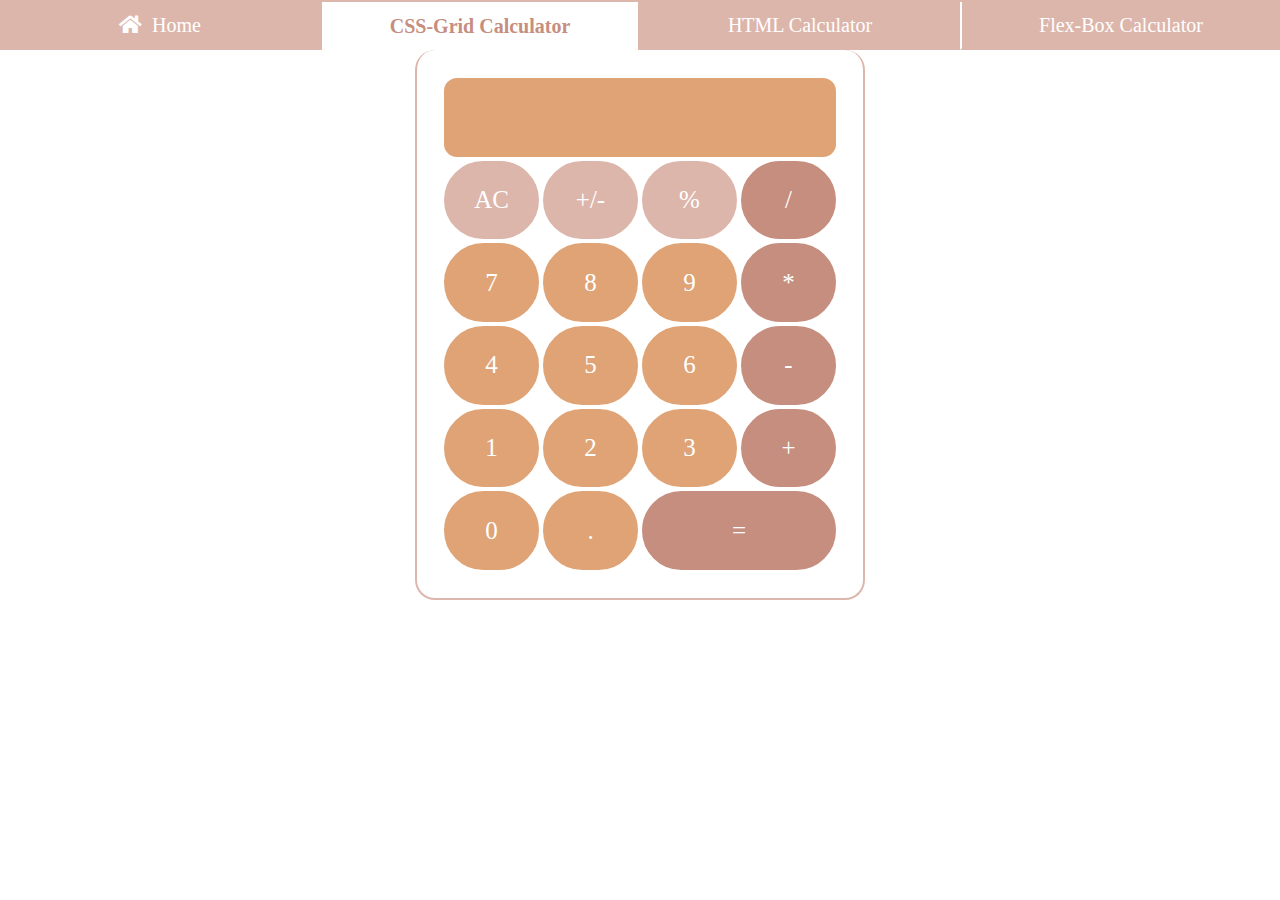
<file: calculator1.html>
<!DOCTYPE html>
<html lang="en">
<head>
    <meta charset="UTF-8">
    <meta http-equiv="X-UA-Compatible" content="IE=edge">
    <meta name="viewport" content="width=device-width, initial-scale=1.0">
    <link rel="stylesheet" href="style5.css">
    <link rel="stylesheet" href="//use.fontawesome.com/releases/v5.0.7/css/all.css">
    <title>CSS-Grid Calculator</title>
</head>
<body>
    <header>
        <a href="index.html" class="home button"><i class="fa fa-home"></i>Home</a>
      <h4>CSS-Grid Calculator </h4> 
        <a href="calculator2.html" class="a2">HTML Calculator</a> 
      <a href="calculator3.html" class="a3">Flex-Box Calculator</a> 
    </header>
    <main>
        <section>
            <div class="container">
                <div class="input"></div>
                <div class="cell grey">AC</div>
                <div class="cell grey">+/-</div>
                <div class="cell grey">%</div>
                <div class="cell brown">/</div>
                <div class="cell ">7</div>
                <div class="cell">8</div>
                <div class="cell">9</div>
                <div class="cell brown">*</div>
                <div class="cell">4</div>
                <div class="cell">5</div>
                <div class="cell">6</div>
                <div class="cell brown">-</div>
                <div class="cell">1</div>
                <div class="cell">2</div>
                <div class="cell">3</div>
                <div class="cell brown">+</div>
                <div class="cell">0</div>
                <div class="cell">.</div>
                <div class="cell span-two">=</div>
            </div>
        </section>
    </main>
</body>
</html>
</file>
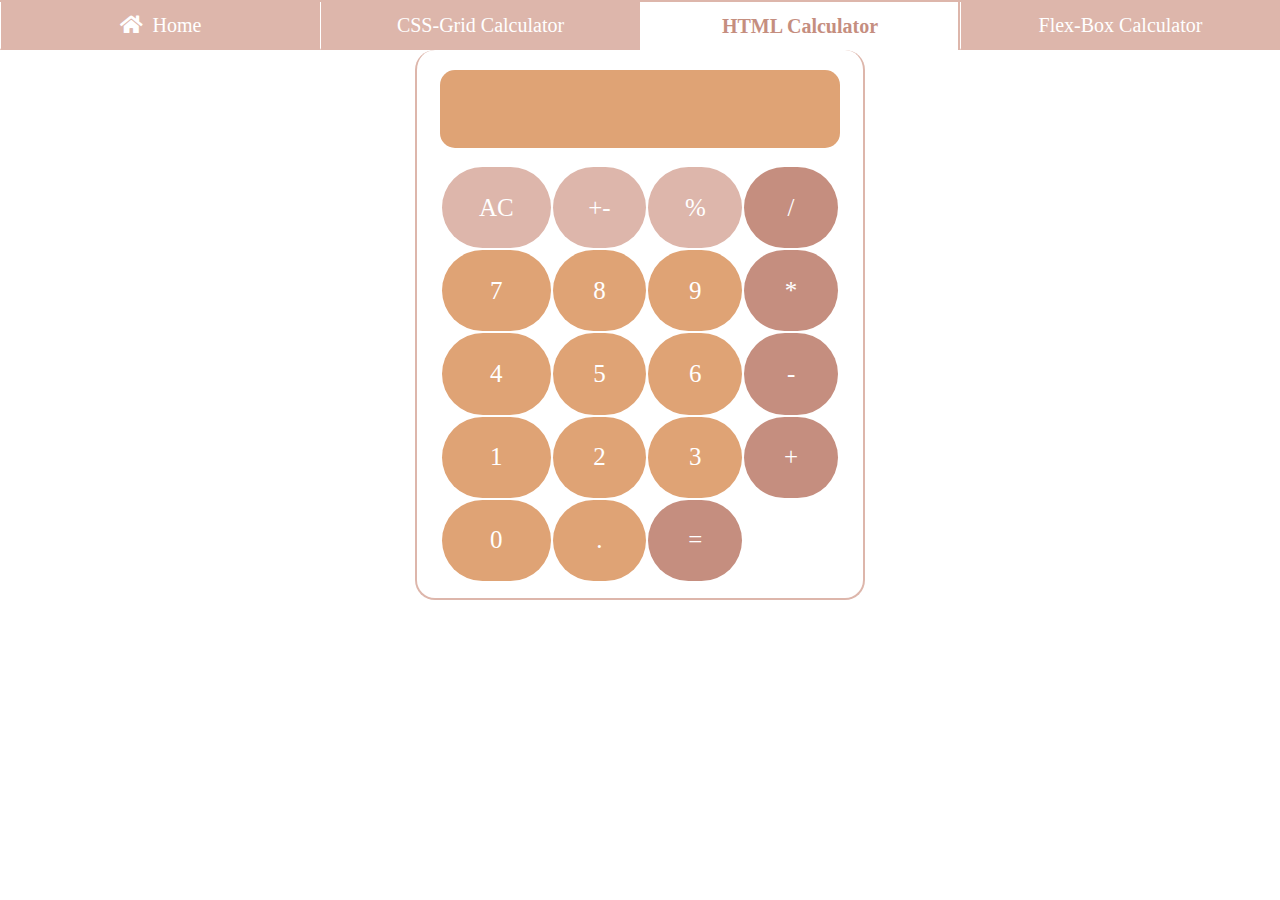
<file: calculator2.html>
<!DOCTYPE html>
<html lang="en">
<head>
    <meta charset="UTF-8">
    <meta http-equiv="X-UA-Compatible" content="IE=edge">
    <meta name="viewport" content="width=device-width, initial-scale=1.0">
    <link rel="stylesheet" href="style6.css">
    <link rel="stylesheet" href="//use.fontawesome.com/releases/v5.0.7/css/all.css">
    <title>HTML Calculator</title>
</head>
<body>
    <header>
        <a href="index.html" class="home button"><i class="fa fa-home"></i>Home</a> 
        <a href="calculator1.html" class="a2">CSS-Grid Calculator</a> 
        <h4>HTML Calculator </h4>
        <a href="calculator3.html" class="a2">Flex-Box Calculator</a> 
    </header>
    <main>
        <section>
            <table>
                <tr>
                    <input type="text" name="Input" Size="35" id="display">
                <tr>
                    <td class="p">AC</td>
                    <td class="p">+-</td>
                    <td class="p">%</td>
                    <td class="tone-two">/</td>
                </tr>
                <tr>
                    <td>7</td>
                    <td>8</td>
                    <td>9</td>
                    <td class="tone-two">*</td>
              </tr>
              <tr>
                  <td>4</td>
                  <td>5</td>
                  <td>6</td>
                  <td class="tone-two">-</td>
              </tr>
              <tr>
                  <td>1</td>
                  <td>2</td>
                  <td>3</td>
                  <td class="tone-two">+</td>
              </tr>
              <tr>
                  <td>0</td>
                  <td>.</td>
                  <td class="span tone-two">=</td>
              </tr>
            </table>
        </section>
    </main>
</body>
</html>
</file>
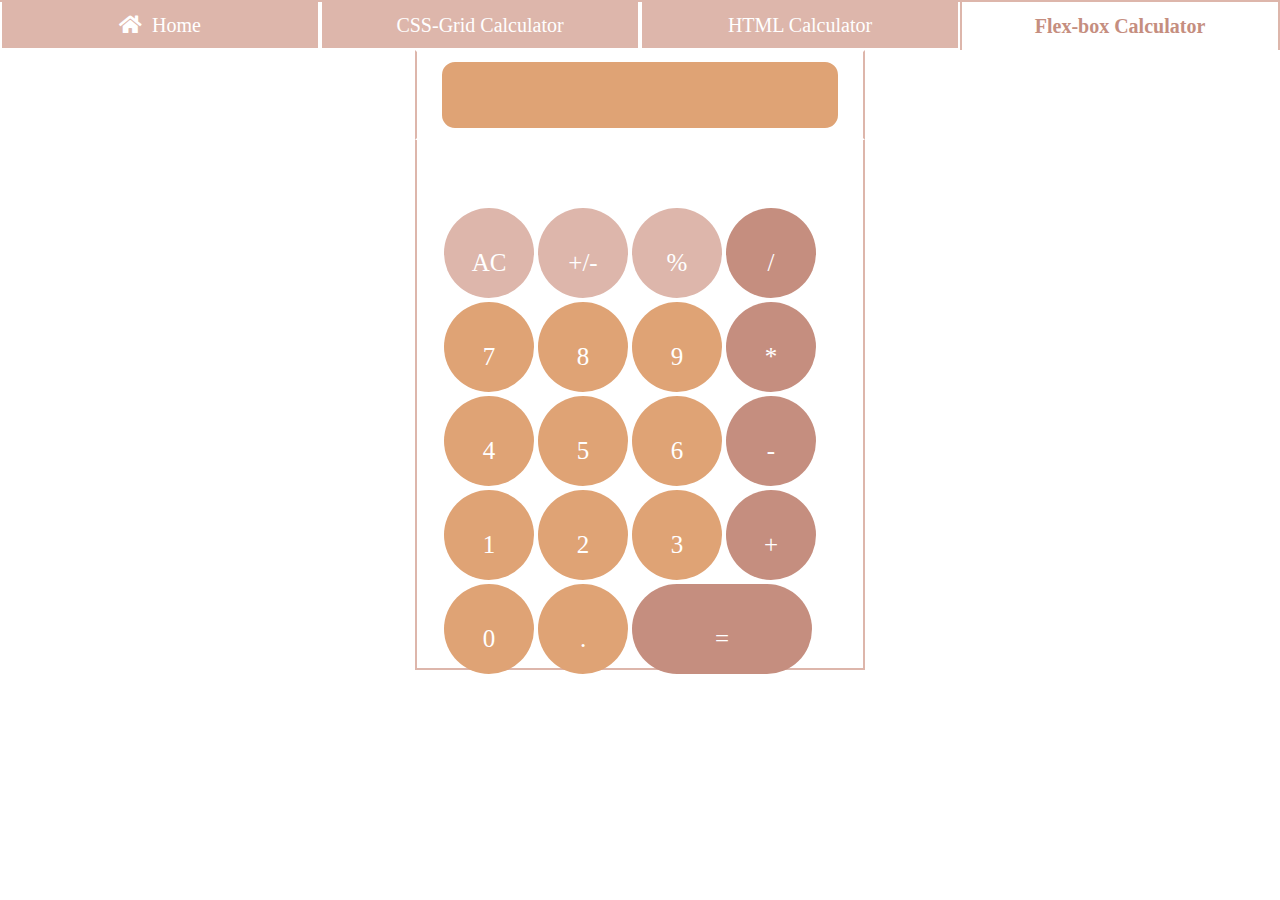
<file: calculator3.html>
<!DOCTYPE html>
<html lang="en">
<head>
    <meta charset="UTF-8">
    <meta http-equiv="X-UA-Compatible" content="IE=edge">
    <meta name="viewport" content="width=device-width, initial-scale=1.0">
    <link rel="stylesheet" href="style7.css">
    <link rel="stylesheet" href="//use.fontawesome.com/releases/v5.0.7/css/all.css">
    <title>Flex-box Calculator</title>
</head>
<body>
    <header>
        <a href="index.html" class="home button"><i class="fa fa-home"></i>Home</a> 
              <a href="calculator1.html">CSS-Grid Calculator</a> 
        <a href="calculator2.html" class="a2">HTML Calculator</a>
         <h4>Flex-box Calculator</h4>
    </header>
    <main>
            <div class="input">
                <div class="display"></div>
            </div>
        <section>

            <div class="container">
                <div class="cell grey">AC</div>
                <div class="cell grey">+/-</div>
                <div class="cell grey">%</div>
                <div class="cell brown">/</div>
                <div class="cell ">7</div>
                <div class="cell">8</div>
                <div class="cell">9</div>
                <div class="cell brown">*</div>
                <div class="cell">4</div>
                <div class="cell">5</div>
                <div class="cell">6</div>
                <div class="cell brown">-</div>
                <div class="cell">1</div>
                <div class="cell">2</div>
                <div class="cell">3</div>
                <div class="cell brown">+</div>
                <div class="cell">0</div>
                <div class="cell">.</div>
                <div class="cell span-two">=</div>
            </div>
        </section>
    </main>
</body>
</html>
</file>
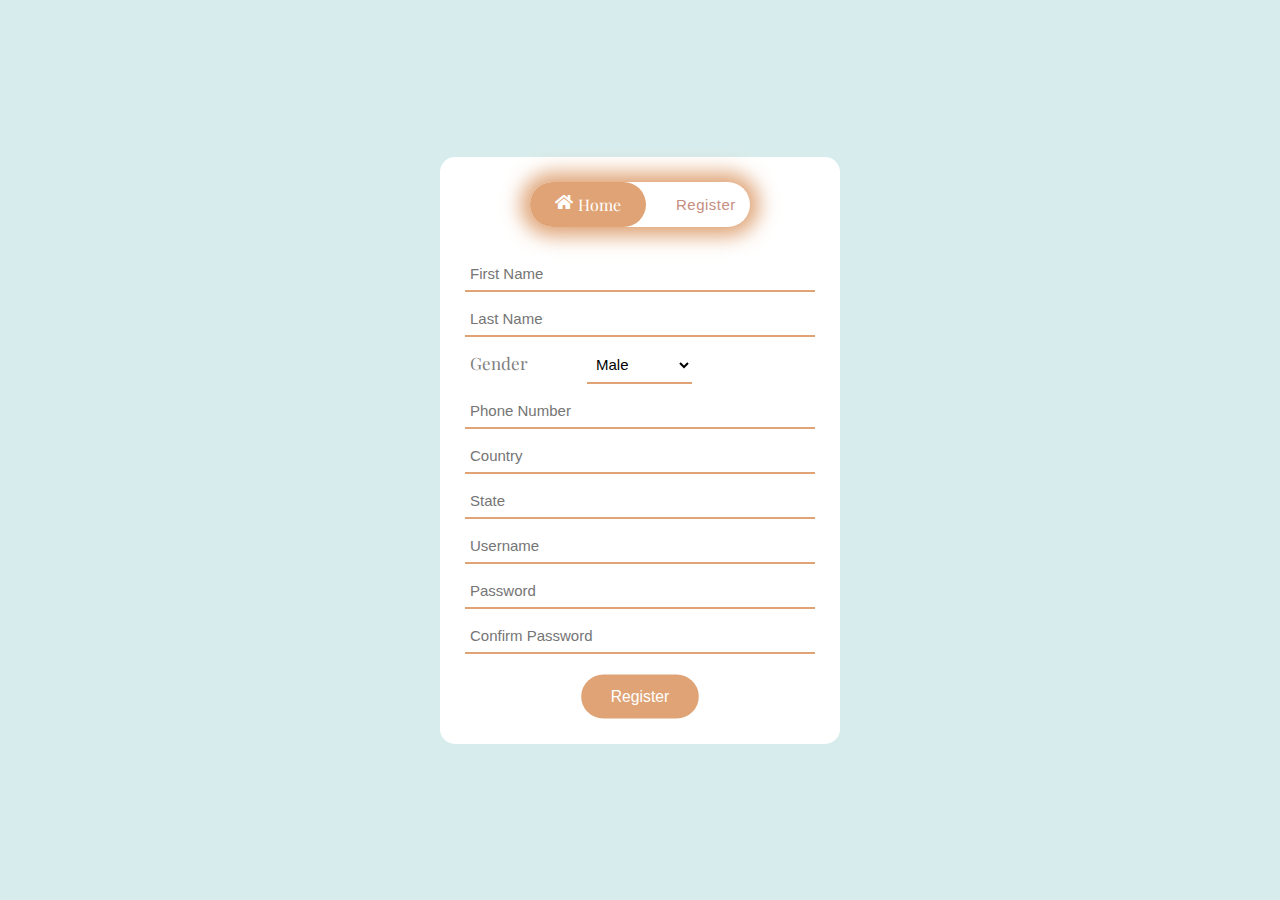
<file: register.html>
<!DOCTYPE html>
<html lang="en">
<head>
    <meta charset="UTF-8">
    <meta http-equiv="X-UA-Compatible" content="IE=edge">
    <meta name="viewport" content="width=device-width, initial-scale=1.0">
    <link rel="stylesheet" href="style4.css">
    <link rel="stylesheet" href="//use.fontawesome.com/releases/v5.0.7/css/all.css">
    <link rel="preconnect" href="https://fonts.googleapis.com">
    <link rel="preconnect" href="https://fonts.gstatic.com" crossorigin>
    <link href="https://fonts.googleapis.com/css2?family=Dancing+Script:wght@500&family=Playfair+Display:ital@0;1&family=Roboto+Condensed:wght@300&display=swap" rel="stylesheet">
    <title>Register</title>
</head>
<body>
    <div class="center">
        <div class="form-center">
            <div class="header">
                     <a href="index.html" class="home button"><i class="fa fa-home"></i>Home</a>
                    <button class="reg button">Register</button>
            </div>
            <form action="submit" class="form">
                <input type="text" class="first element" placeholder="first name" required>
                <input type="text" class="last element" placeholder="last name" required>
                <span>
                    <label for="gender">Gender</label>
                    <select class="gender element"  required>
                        <option value="male">Male</option>
                        <option value="felamle">Female</option>
                        <option value="none">Non Binary</option>
                    </select>
                </span>
                <input type="tel" class="phone element" placeholder="phone number" required>
                <input type="text" class="cou element" placeholder="Country" required>
                <input type="text" class="state element" placeholder="State" required>
                <input type="text" class="user element" placeholder="Username" required>
                <input type="password" class="pass element" placeholder="Password" required>
                <input type="password" class="confirm element" placeholder="confirm password" required>
                <button class="submit">Register</button>
            </form>
        </div>
    </div>
  <script src = "register.js"></script>
</body>
</html>
</file>
<file: style5.css>
*{
    padding: 0;
    margin: 0;
    box-sizing: border-box;
    text-decoration: none;
    list-style-type: none;
}

body{
    display:flex;
    align-items: center;
    justify-content: center;
    width:100%;
    flex-direction: column
}

header{
    height: 50px;
    width: 100%;
    display: grid;
    grid-template-columns: repeat(4, 1fr);
    border-top:2px solid #ddb6ab ;
}

a, h4{
    display:flex;
    align-items: center;
    justify-content: center;
    font-size: 20px;
}

h4{
    background-color: white;
    color: #c58e7f;
    border-left: #ddb6ab 2px solid;
    border-right: #ddb6ab 2px solid;
}

a{
    background-color: #ddb6ab;
    border-bottom: #ddb6ab 2px solid;
    color: white;
}

.fa-home{
    margin-right: 10px;
}

div{
    background-color: #dfa375;
    color: white;
    border: 2px solid white;
    font-size: 25px;
}

section{
    width: 450px;
    height: 550px;
    background-color: white;
    display: flex;
    align-items: center;
    justify-content: center;
    border-radius: 20px;
    border: #ddb6ab 2px solid;
    border-top: none;
    transition: 2s;
}

.container{
    background-color: white;
    width: 400px;
    height: 500px;
    display:grid;
    grid-template-columns: repeat(4, 1fr);
    grid-template-rows: repeat(6, 1fr);
    margin: 15px;
    border-radius: 15px;
}

.input{
    grid-column-start: 1;
    grid-column-end: 5;
    border-radius: 15px;
}

.span-two{
    grid-column-start: 3;
    grid-column-end: 5;
}

.cell{
    border-radius: 50px;
    display: flex;
    align-items: center;
    justify-content: center;
    cursor: pointer;
}

.cell.brown, .span-two{
    background-color: #c58e7f;
}

.grey{
    background-color: #ddb6ab;
}

.a3{
  border-left: 2px solid white;
}

@media  ( max-width: 500px){
    section{
        width: 350px;
    }
    h4{
        padding-left: 20px;
    }
    .a2{
        padding-left: 20px;
    }
}
</file>
<file: style6.css>
*{
    padding: 0;
    margin: 0;
    box-sizing: border-box;
    text-decoration: none;
    list-style-type: none;
}

body{
    display:flex;
    align-items: center;
    justify-content: center;
    width:100%;
    flex-direction: column 
}

header{
    height: 50px;
    width: 100%;
    display: grid;
    grid-template-columns: repeat(4, 1fr);
    border-top:2px solid #ddb6ab ;
}

a, h4{
    display:flex;
    align-items: center;
    justify-content: center;
    font-size: 20px;
}

h4{
    background-color: white;
    color: #c58e7f;
    border-left: white 2px solid;
    border-right: #ddb6ab 2px solid;
}

a{
    background-color: #ddb6ab;
    border-bottom: #ddb6ab 2px solid;
    color: white;
    border-left: white 1px solid;
}

.fa-home{
    margin-right: 10px;
}

section{
    width: 450px;
    height: 550px;
    background-color: white;
    display: flex;
    align-items: center;
    justify-content: center;
    border-radius: 20px;
    border: #ddb6ab 2px solid;
    border-top: none;
    transition: 2s;
    flex-direction: column;
}

table{
    background-color: white;
    width: 400px;
    height: 500px;
    margin: 15px;
    border-radius: 15px;
    transition: 2s;
}

th, td{
    border: 2px solid ;
}

input{
    margin-top: 20px;
    background-color: #dfa375;
    height: 93px;
    width: 400px;
    border: none;
    border-radius: 15px;
    color: white;
    transition:2s;
}

td{
    width: 30px;
    justify-content: center;
    text-align: center;
    border-radius: 50px;
    background-color: #dfa375;
    border: none;
    color: white;
    cursor: pointer;
    font-size: 25px;
}

.p{
    background-color: #ddb6ab;
}

.tone-two{
    background-color:  #c58e7f;
}

@media  ( max-width: 500px){
    section{
        width: 350px;
    }
    table{
        width: 300px;
    }
    h4{
        padding-left: 20px;
    }
    .a2{
        padding-left: 20px;
    }
    input{
        width: 300px;
      height: 95px;
    }
}
</file>
<file: style7.css>
*{
    padding: 0;
    margin: 0;
    box-sizing: border-box;
    text-decoration: none;
    list-style-type: none;
}


body{
    display:flex;
    align-items: center;
    justify-content: center;
    width:100%;
    flex-direction: column 
}

header{
    height: 50px;
    width: 100%;
    display: grid;
    grid-template-columns: repeat(4, 1fr);
    border-top:2px solid #ddb6ab ;
}

a{
    background-color: #ddb6ab;
    border-bottom: #ddb6ab 2px solid;
    color: white;
    border: 2px solid white;
    border-top: none;
}

.fa-home{
    margin-right: 10px;
}

a, h4{
    display:flex;
    align-items: center;
    justify-content: center;
    font-size: 20px;
}

h4{
    background-color: white;
    color: #c58e7f;
    border-left: #ddb6ab 2px solid;
    border-right: #ddb6ab 2px solid;
}

div{
    background-color: #dfa375;
    color: white;
    border: 2px solid white;
    font-size: 25px;
}

section{
    width: 450px;
    height: 530px;
    background-color: white;
    display: flex;
    align-items: center;
    justify-content: center;
    border: #ddb6ab 2px solid;
    border-top: none;
    transition: 2s;
}

.container{
    background-color: white;
    width: 400px;
    height: 400px;
    display: flex;
    flex-wrap: wrap;
}

.cell{
    height:90px;
    width:90px;
    border: 2px;
    margin: 2px;
    text-align: center;
    padding-top: 20px;
    border-radius: 50px;
    justify-content: center;
    align-items: center;
    display: flex;
}

.cell.brown, .span-two{
    background-color: #c58e7f;
}

.span-two{
    width: 180px;
}

.grey{
    background-color: #ddb6ab;
}

.input{
    width:450px;
    height: 90px;
    background-color: white;
    border-left: 2px solid #ddb6ab;
    border-right: 2px solid #ddb6ab;
      display: flex;
    align-items: center;
    justify-content: center;
  transition:2px;
}

.display{
    height: 70px;
    border-radius: 15px;
    width: 400px;
    transition:2px;
}
</file>
<file: style4.css>
*{
    padding: 0;
    margin: 0;
    box-sizing: border-box;
    list-style-type: none;
    text-decoration: none;
}
body{
  font-family: "Playfair Display", sans-serif;
}
.center{
    height: 100vh;
    width: 100%;
  background-color: rgb(215, 236, 236);;
    display: flex;
    align-items: center;
    justify-content: center;
}

.center .form-center{
    background-color: white;
    height: auto;
    width: 400px;
    border-radius: 15px;
    margin: 25px;
    box-shadow: 0px 10px -14px 14px #FFF;
}

.center .form-center .header{
    width: 220px;
    box-shadow: 0 0 20px 9px #dfa375;
    margin:25px auto;
    border-radius: 30px;
    outline: none;
    border: 0;
    display: flex;
    background: transparent;
    text-align: center;
}

.center .form-center .header .reg.button{
    padding: 10px 30px;
    background: transparent;
    letter-spacing: 0.5px;
    color: #c58e7f;
    border:none;
    text-align: center;
    font-size: 15px;
    font-weight: 500;
}

.center .form-center .header .home.button{
    background-color: #dfa375;
    border-radius: 30px;
    color: white;
    padding: 12px 25px;
    border:none;
    cursor: pointer;
    display: flex;
}

.center .form-center .header .home.button i{
    margin-right: 5px;
}

.form{
    display: flex;
    flex-direction: column;
    transition: 0.5s;
}

.form .element{
    padding: 8px 5px;
    margin: 5px 25px;
    border-left: 0;
    border-top: 0;
    border-right: 0;
    border-bottom: 2px solid #dfa375;
    background: transparent;
    text-transform: capitalize;
    font-size: 15px;
}

.form .element:focus{
    color: #dfa375;
    outline: none;
}
 
label{
    margin: 30px;
    color: grey;
    font-size: 17px;
 }

option{
    text-transform: capitalize;
}

.submit{
    height: 45px;
    width: 120px;
    align-self: center;
    margin-bottom: 25px;
    cursor: pointer;
    background-color: #dfa375;
    border: none;
    border-radius: 35px;
    color:white;
    font-size: 16px;
    margin-top: 15px;
    transform: scale(0.98);
 }

.submit:active{
    transform: scale(0.98);
}

 button:hover{
    background: white;
    color: #c58e7f;
    border: 3px solid #dfa375;
 }

 input:focus{
     outline: none;
 }

select:focus{
     outline: none;
 }

.responds{
    color: red;
    transition: 0.3s ease-in;
    margin: 0 25px ;
    text-transform: capitalize;
}

.responds2{
    color:red;
    transition: 0.3s ease-in;
    margin: 0 25px;
    text-transform: capitalize;
}

.correct{
    color:green;
}
</file>
